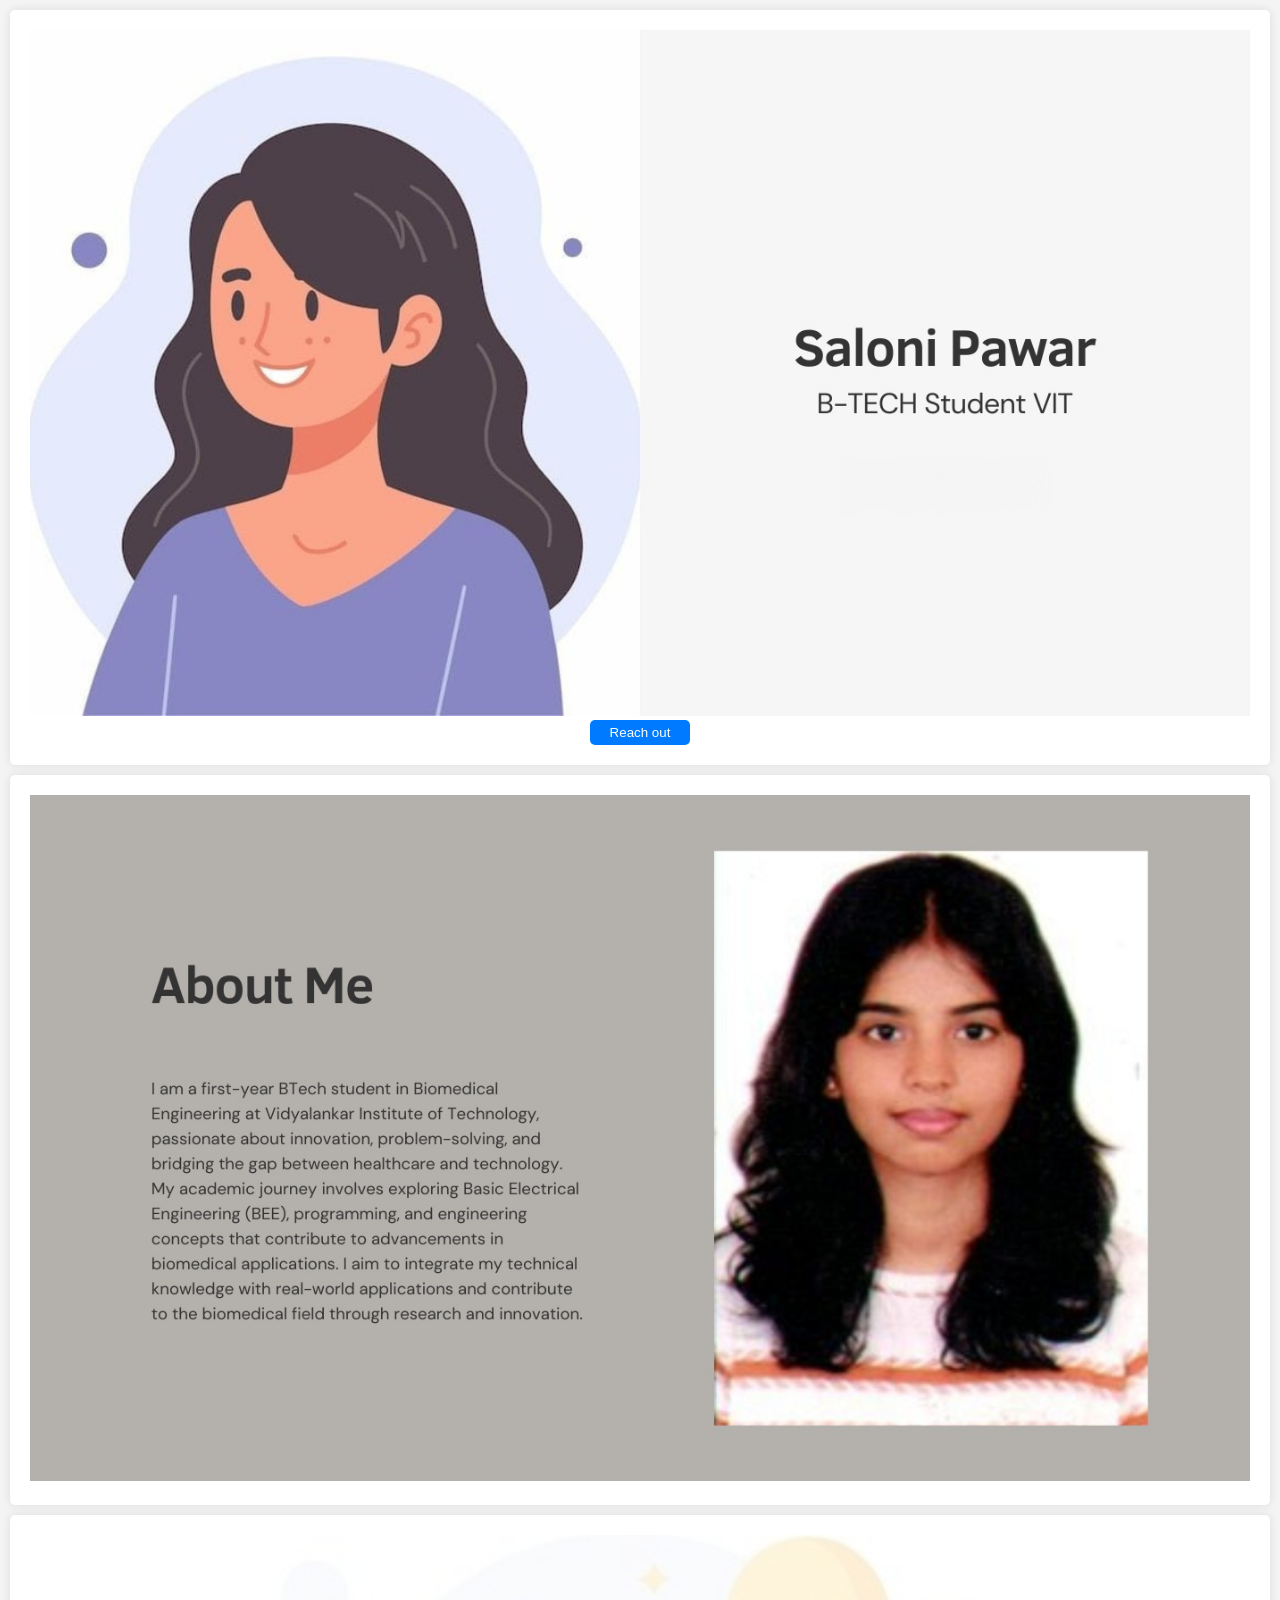
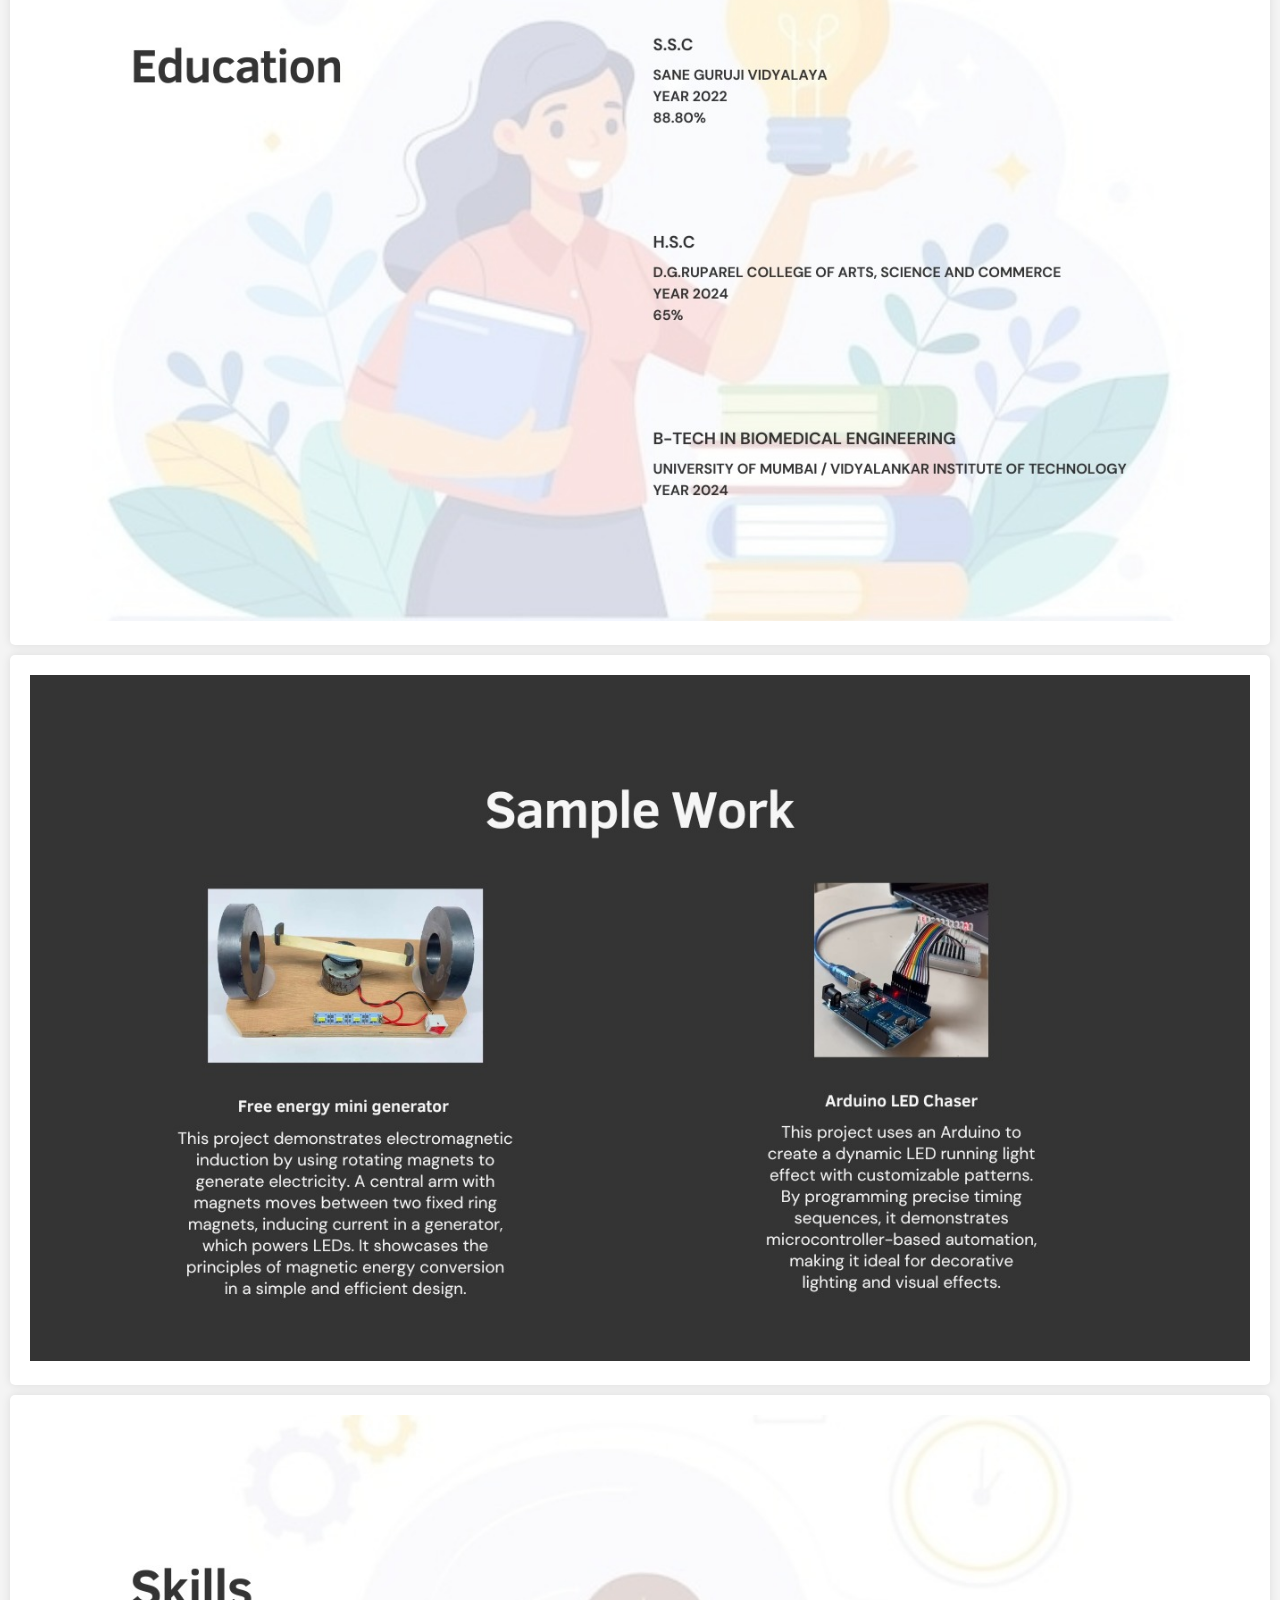
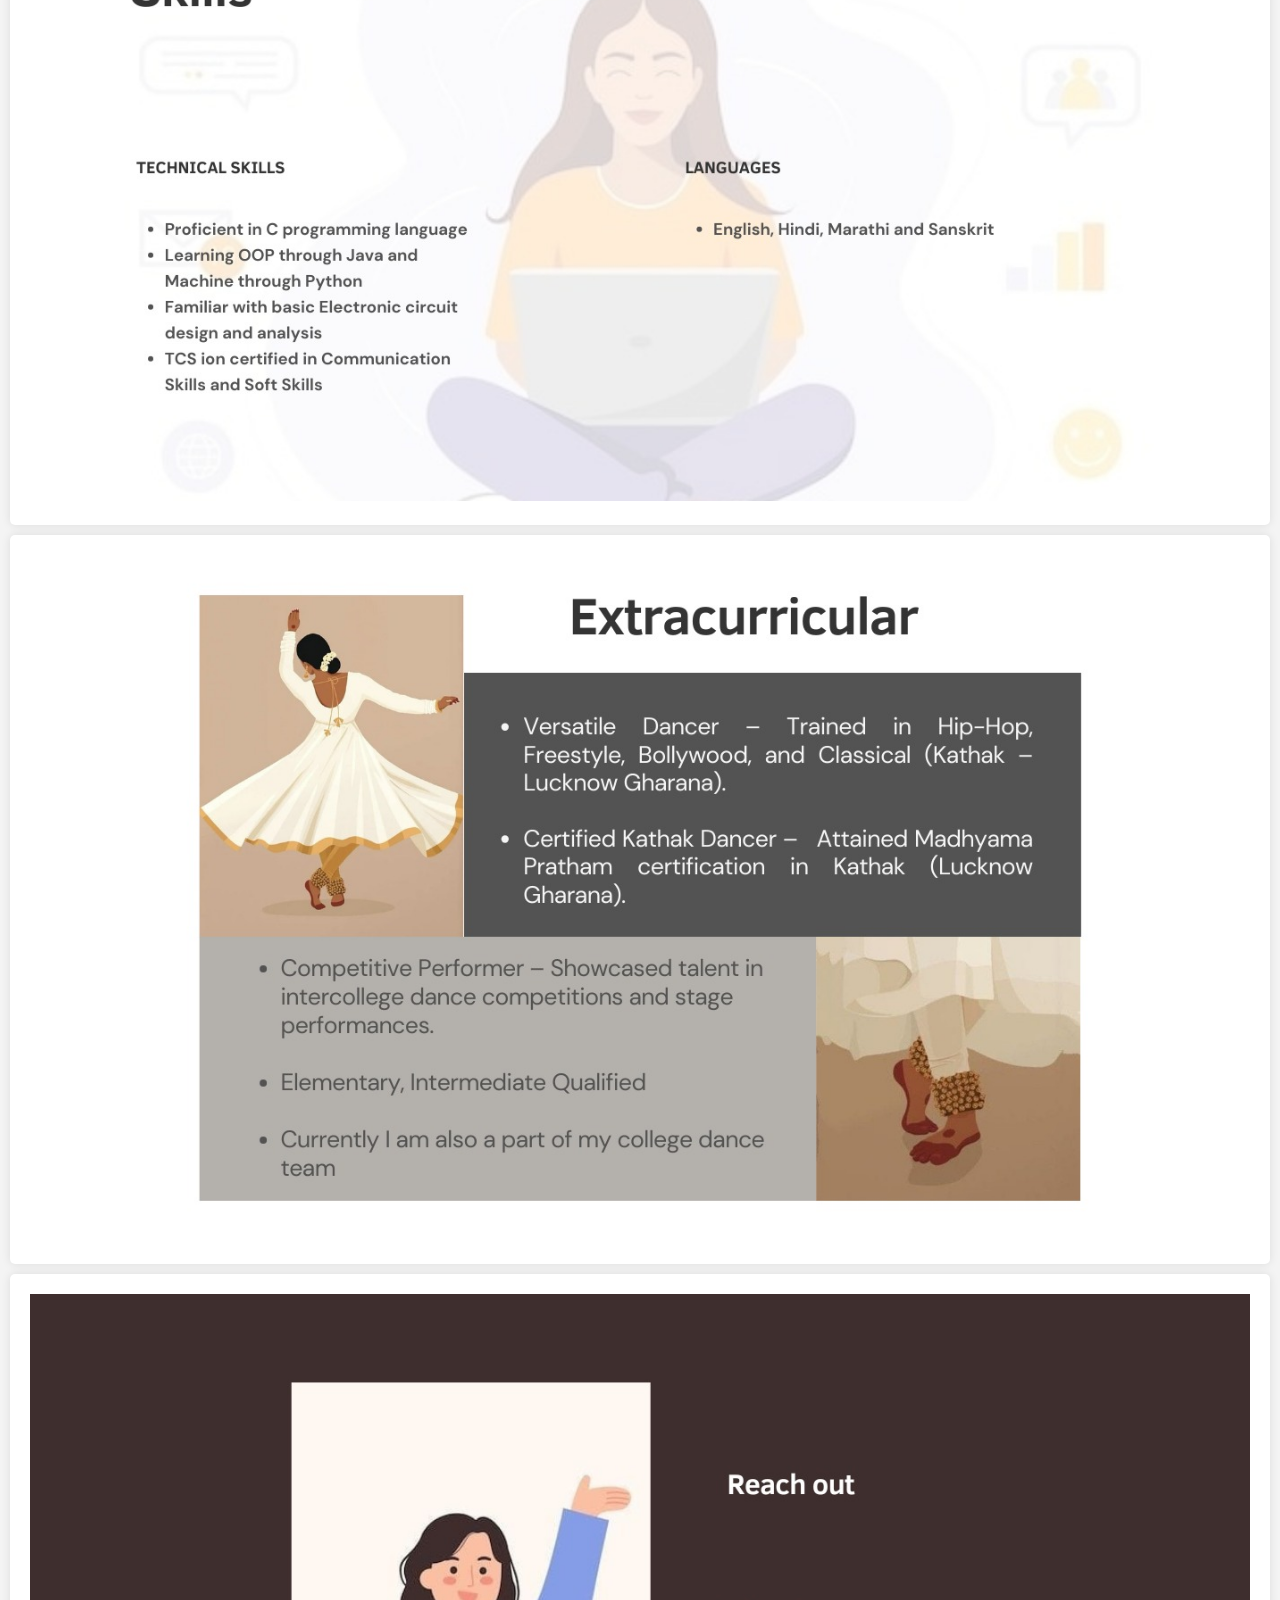
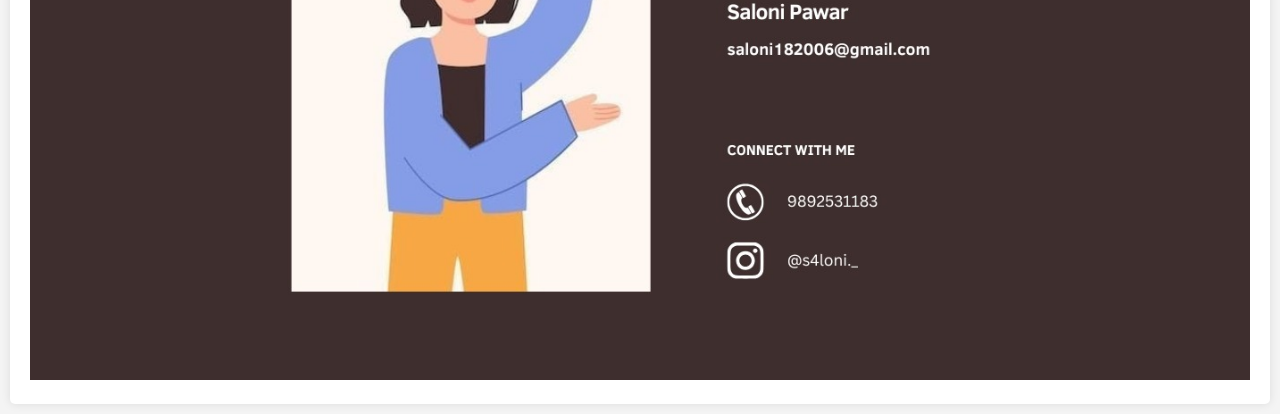
<file: index.html>
<!DOCTYPE html>
<html lang="en">
<head>
    <meta charset="UTF-8">
    <meta name="viewport" content="width=device-width, initial-scale=1.0">
    <title>Portfolio of Saloni Pawar</title>
    <link rel="stylesheet" href="styles.css">
</head>
<body>

<section id="welcome">
    <div class="intro">
        <img src="Image1.jpg" alt="Saloni Pawar">
        <button onclick="location.href='#contact'">Reach out</button>
    </div>
</section>

<section id="about">
    <img src="image2.jpg" alt="About Me">
</section>

<section id="education">
    <img src="image3.jpg" alt="Education">
</section>

<section id="projects">
        <img src="image4.jpg" alt="Project 1">
    </div>
</section>

<section id="skills">
    <img src="image A.jpg" alt="skills">
</section>

    
<section id="extracurricular">
    <img src="image5.jpg" alt="Extracurricular Activities">
</section>

<section id="contact">
    <img src="image B.jpg" alt="Contact">
</section>

</body>
</html>
</file>
<file: styles.css>
body {
    font-family: Arial, sans-serif;
    margin: 0;
    padding: 0;
    background-color: #f4f4f4;
}

h1, h2, h3 {
    text-align: center;
}

section {
    padding: 20px;
    margin: 10px;
    background-color: white;
    border-radius: 5px;
    box-shadow: 0 0 10px rgba(0,0,0,0.1);
}

.intro {
    text-align: center;
}

img {
    max-width: 100%;
    height: auto;
}

button {
    padding: 5px 20px;
    background-color: #007BFF;
    color: white;
    border: none;
    border-radius: 5px;
    cursor: pointer;
}

button:hover {
    background-color: #0056b3;
}
</file>
